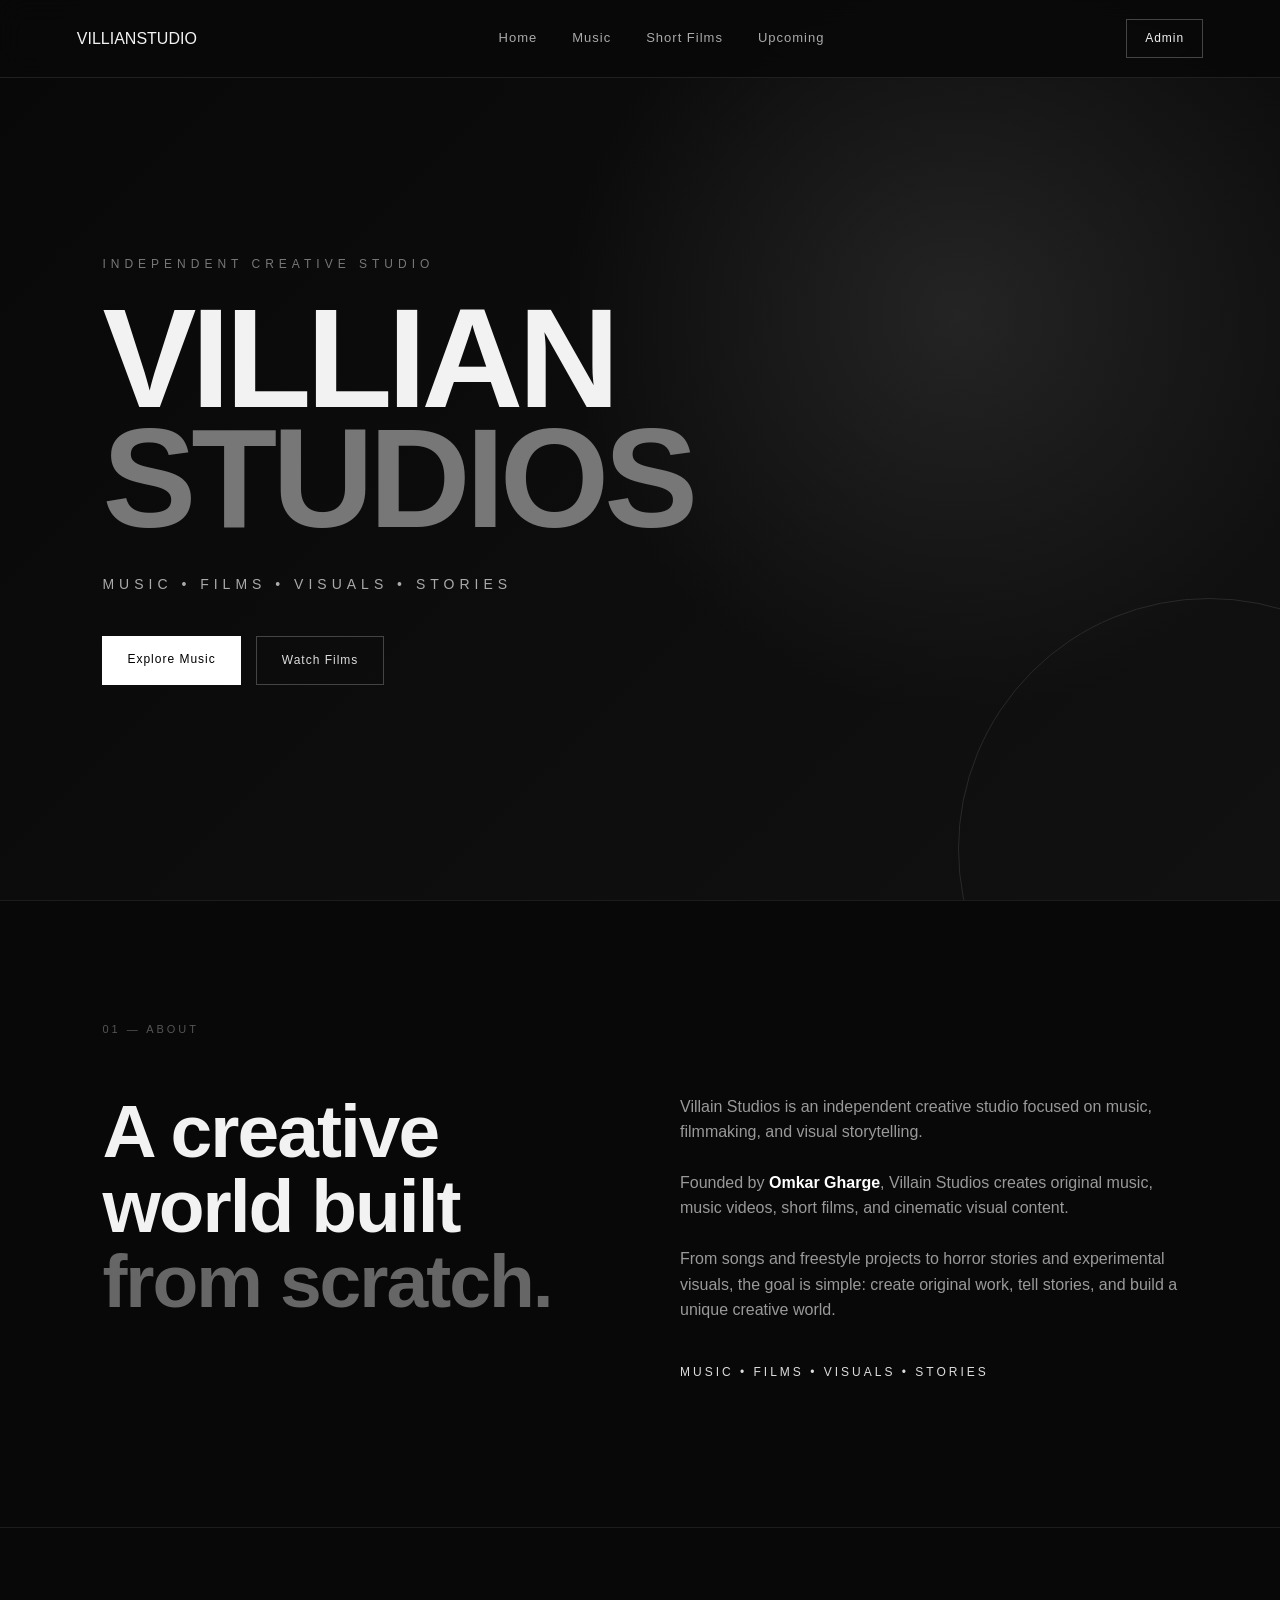
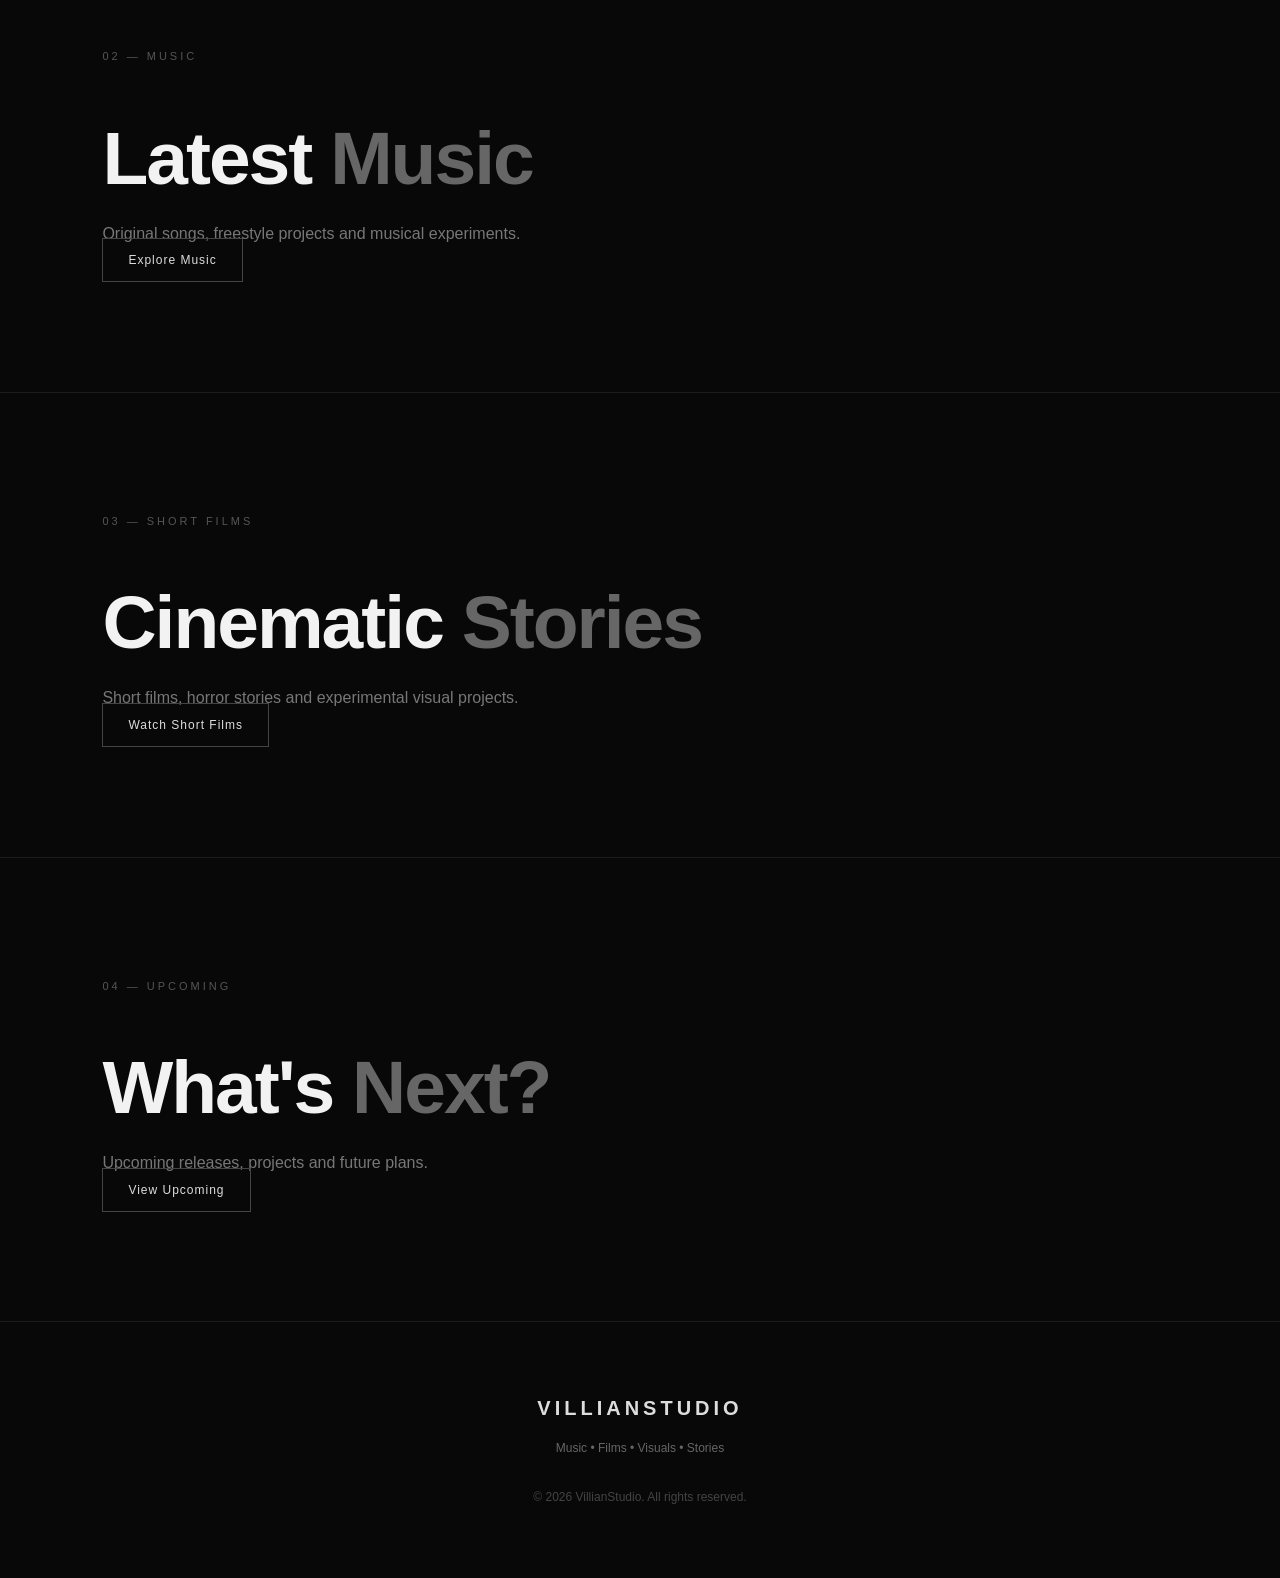
<file: index.html>
<!DOCTYPE html>
<html lang="en">
<head>
    <meta charset="UTF-8">
    <meta name="viewport" content="width=device-width, initial-scale=1.0">

    <title>VillianStudio | Music • Films • Visuals • Stories</title>

    <link rel="stylesheet" href="style.css">
</head>

<body>

    <!-- NAVBAR -->
    <header class="navbar">

        <div class="logo">
            VILLIANSTUDIO
        </div>

        <nav>
            <a href="index.html">Home</a>
            <a href="music.html">Music</a>
            <a href="films.html">Short Films</a>
            <a href="upcoming.html">Upcoming</a>
        </nav>

        <a href="admin.html" class="admin-btn">Admin</a>

    </header>


    <!-- HOME / HERO -->
    <main id="home">

        <section class="hero">

            <div class="hero-content">

                <p class="eyebrow">
                    INDEPENDENT CREATIVE STUDIO
                </p>

                <h1>
                    VILLIAN<br>
                    <span>STUDIOS</span>
                </h1>

                <p class="hero-text">
                    Music • Films • Visuals • Stories
                </p>

                <div class="hero-buttons">

                    <a href="music.html" class="primary-btn">
                        Explore Music
                    </a>

                    <a href="films.html" class="secondary-btn">
                        Watch Films
                    </a>

                </div>

            </div>

        </section>


        <!-- ABOUT -->
        <section class="about">

            <div class="section-label">
                01 — ABOUT
            </div>

            <div class="about-content">

                <h2>
                    A creative world built
                    <span>from scratch.</span>
                </h2>

                <div class="about-text">

                    <p>
                        Villain Studios is an independent creative studio
                        focused on music, filmmaking, and visual storytelling.
                    </p>

                    <p>
                        Founded by <strong>Omkar Gharge</strong>, Villain Studios
                        creates original music, music videos, short films,
                        and cinematic visual content.
                    </p>

                    <p>
                        From songs and freestyle projects to horror stories
                        and experimental visuals, the goal is simple:
                        create original work, tell stories, and build a
                        unique creative world.
                    </p>

                    <p class="about-signature">
                        Music • Films • Visuals • Stories
                    </p>

                </div>

            </div>

        </section>


        <!-- MUSIC PREVIEW -->
        <section id="music" class="content-section">

            <div class="section-label">
                02 — MUSIC
            </div>

            <h2>
                Latest <span>Music</span>
            </h2>

            <p class="section-description">
                Original songs, freestyle projects and musical experiments.
            </p>

            <a href="music.html" class="secondary-btn">
                Explore Music
            </a>

        </section>


        <!-- SHORT FILMS PREVIEW -->
        <section id="films" class="content-section">

            <div class="section-label">
                03 — SHORT FILMS
            </div>

            <h2>
                Cinematic <span>Stories</span>
            </h2>

            <p class="section-description">
                Short films, horror stories and experimental visual projects.
            </p>

            <a href="films.html" class="secondary-btn">
                Watch Short Films
            </a>

        </section>


        <!-- UPCOMING -->
        <section id="upcoming" class="content-section">

            <div class="section-label">
                04 — UPCOMING
            </div>

            <h2>
                What's <span>Next?</span>
            </h2>

            <p class="section-description">
                Upcoming releases, projects and future plans.
            </p>

            <a href="upcoming.html" class="secondary-btn">
                View Upcoming
            </a>

        </section>

    </main>


    <!-- FOOTER -->
    <footer>

        <div class="footer-logo">
            VILLIANSTUDIO
        </div>

        <p>
            Music • Films • Visuals • Stories
        </p>

        <p class="copyright">
            © 2026 VillianStudio. All rights reserved.
        </p>

    </footer>


    <script src="script.js"></script>

</body>
</html>
</file>
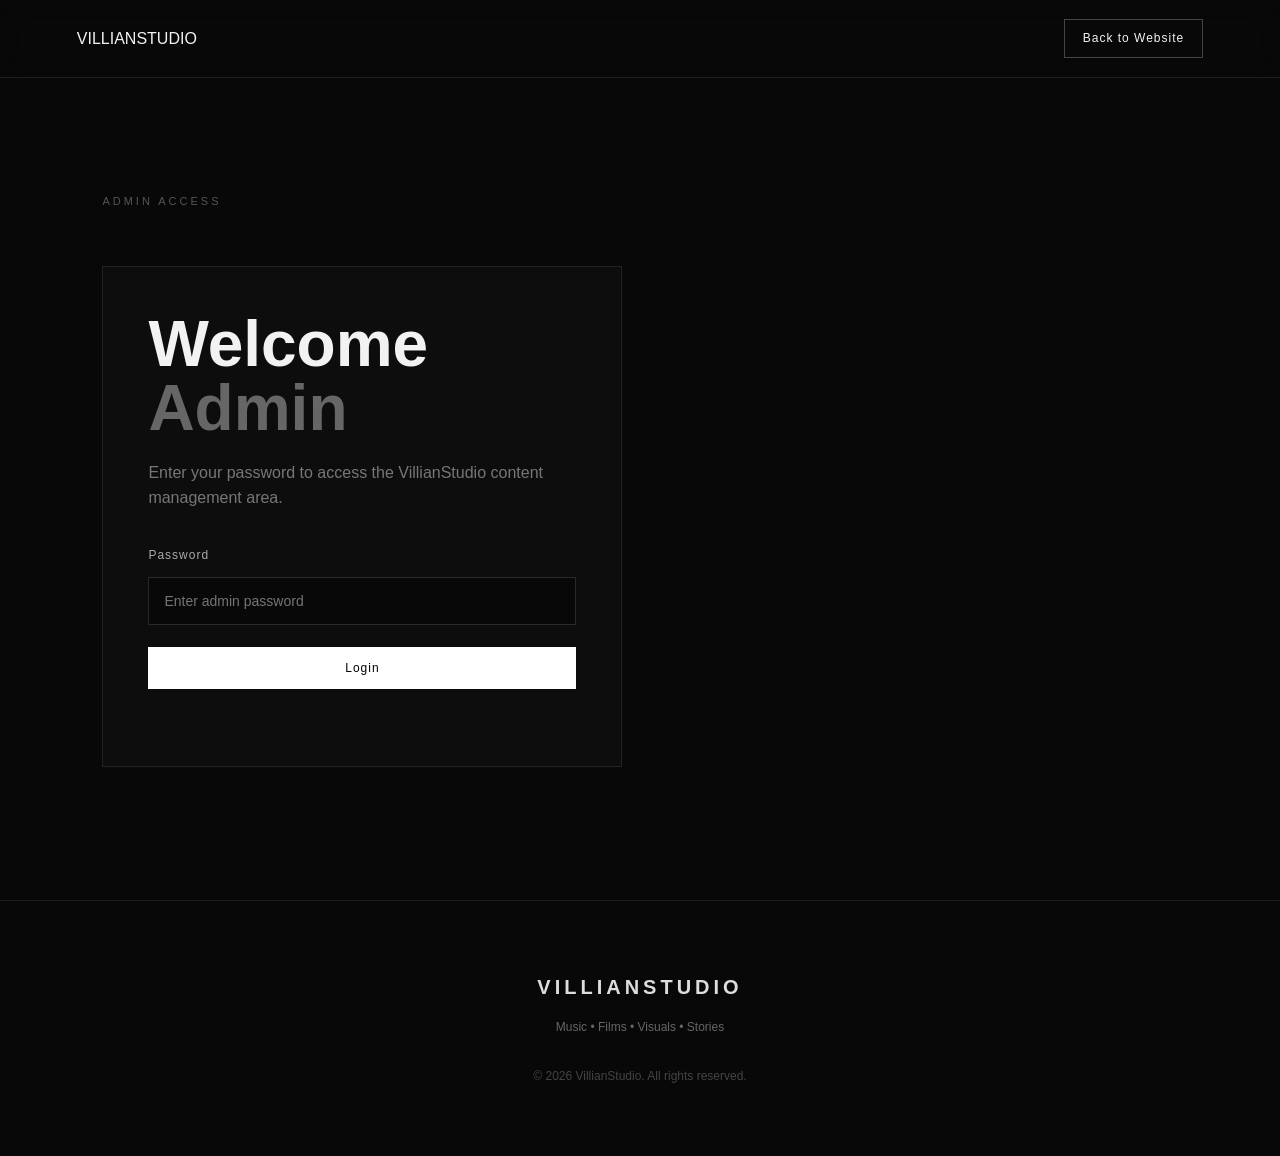
<file: admin.html>
<!DOCTYPE html>
<html lang="en">
<head>
    <meta charset="UTF-8">
    <meta name="viewport" content="width=device-width, initial-scale=1.0">

    <title>Admin | VillianStudio</title>

    <link rel="stylesheet" href="style.css">
</head>

<body>

    <header class="navbar">
        <div class="logo">VILLIANSTUDIO</div>

        <a href="index.html" class="admin-btn">
            Back to Website
        </a>
    </header>


    <main>

        <section class="admin-page">

            <div class="section-label">
                ADMIN ACCESS
            </div>

            <div class="admin-login-box">

                <h1>
                    Welcome <span>Admin</span>
                </h1>

                <p>
                    Enter your password to access the VillianStudio
                    content management area.
                </p>

                <form id="adminLoginForm">

                    <label for="adminPassword">
                        Password
                    </label>

                    <input
                        type="password"
                        id="adminPassword"
                        placeholder="Enter admin password"
                        required
                    >

                    <button type="submit" class="primary-btn">
                        Login
                    </button>

                    <p id="loginMessage"></p>

                </form>

            </div>

        </section>

    </main>


    <footer>

        <div class="footer-logo">
            VILLIANSTUDIO
        </div>

        <p>
            Music • Films • Visuals • Stories
        </p>

        <p class="copyright">
            © 2026 VillianStudio. All rights reserved.
        </p>

    </footer>

    <script src="script.js"></script>

</body>
</html>
</file>
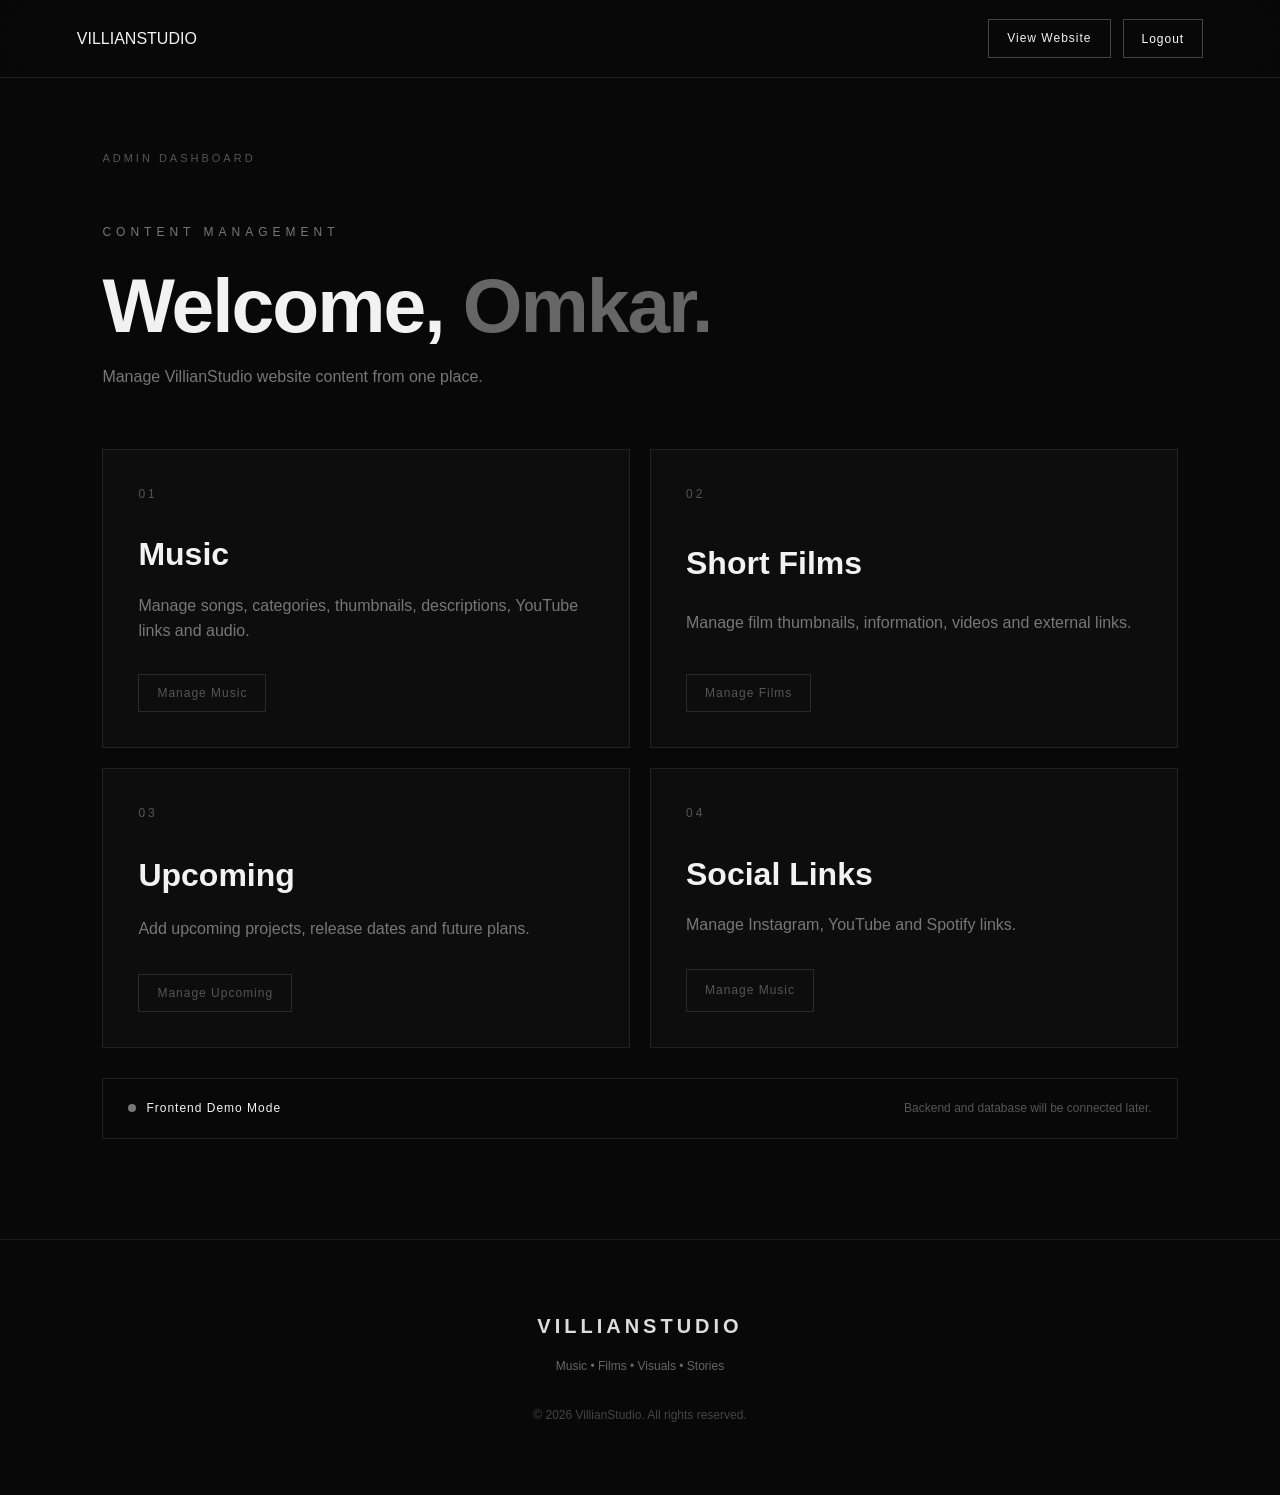
<file: dashboard.html>
<!DOCTYPE html>
<html lang="en">
<head>
    <meta charset="UTF-8">
    <meta name="viewport" content="width=device-width, initial-scale=1.0">

    <title>Admin Dashboard | VillianStudio</title>

    <link rel="stylesheet" href="style.css">
</head>

<body>

    <!-- NAVBAR -->
    <header class="navbar">

        <div class="logo">
            VILLIANSTUDIO
        </div>

        <div class="dashboard-nav">

            <a href="index.html" class="admin-btn">
                View Website
            </a>

            <button id="logoutBtn" class="admin-btn">
                Logout
            </button>

        </div>

    </header>


    <!-- DASHBOARD -->
    <main>

        <section class="dashboard-page">

            <div class="section-label">
                ADMIN DASHBOARD
            </div>

            <div class="dashboard-heading">

                <div>
                    <p class="eyebrow">
                        CONTENT MANAGEMENT
                    </p>

                    <h1>
                        Welcome, <span>Omkar.</span>
                    </h1>

                    <p class="dashboard-description">
                        Manage VillianStudio website content from one place.
                    </p>
                </div>

            </div>


            <!-- MANAGEMENT CARDS -->
            <div class="dashboard-grid">

                <!-- SONGS -->
                <div class="dashboard-card">

                    <div class="dashboard-card-number">
                        01
                    </div>

                    <h2>Music</h2>

                    <p>
                        Manage songs, categories, thumbnails,
                        descriptions, YouTube links and audio.
                    </p>

                    <button class="dashboard-action" disabled>
                        Manage Music
                    </button>

                </div>


                <!-- SHORT FILMS -->
                <div class="dashboard-card">

                    <div class="dashboard-card-number">
                        02
                    </div>

                    <h2>Short Films</h2>

                    <p>
                        Manage film thumbnails, information,
                        videos and external links.
                    </p>

                    <button class="dashboard-action" disabled>
                        Manage Films
                    </button>

                </div>


                <!-- UPCOMING -->
                <div class="dashboard-card">

                    <div class="dashboard-card-number">
                        03
                    </div>

                    <h2>Upcoming</h2>

                    <p>
                        Add upcoming projects, release dates
                        and future plans.
                    </p>

                    <button class="dashboard-action" disabled>
                        Manage Upcoming
                    </button>

                </div>


                <!-- SOCIAL -->
                <div class="dashboard-card">

                    <div class="dashboard-card-number">
                        04
                    </div>

                    <h2>Social Links</h2>

                    <p>
                        Manage Instagram, YouTube and
                        Spotify links.
                    </p>

                    <a href="manage-music.html" class="dashboard-action">
    Manage Music
</a>

                </div>

            </div>


            <!-- STATUS -->
            <div class="dashboard-status">

                <div>
                    <span class="status-dot"></span>
                    Frontend Demo Mode
                </div>

                <p>
                    Backend and database will be connected later.
                </p>

            </div>

        </section>

    </main>


    <!-- FOOTER -->
    <footer>

        <div class="footer-logo">
            VILLIANSTUDIO
        </div>

        <p>
            Music • Films • Visuals • Stories
        </p>

        <p class="copyright">
            © 2026 VillianStudio. All rights reserved.
        </p>

    </footer>


    <script src="script.js"></script>

</body>
</html>
</file>
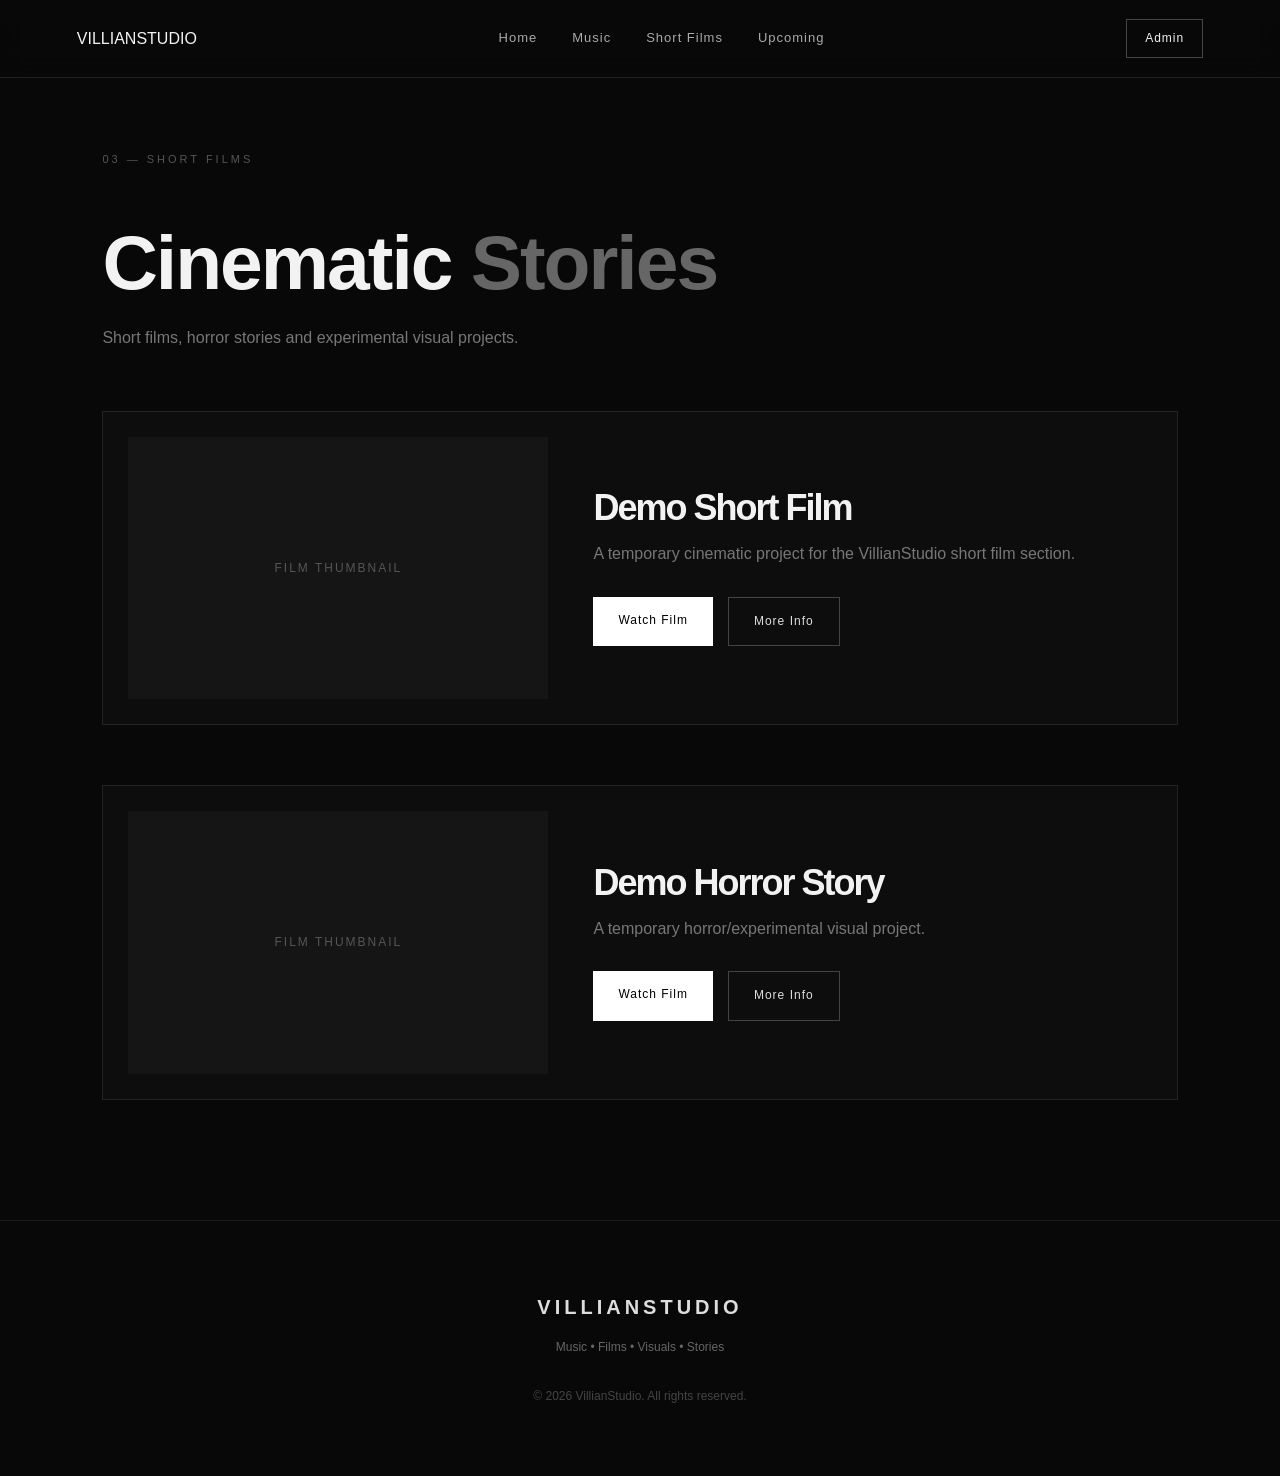
<file: films.html>
<!DOCTYPE html>
<html lang="en">
<head>
    <meta charset="UTF-8">
    <meta name="viewport" content="width=device-width, initial-scale=1.0">

    <title>Short Films | VillianStudio</title>

    <link rel="stylesheet" href="style.css">
</head>

<body>

    <!-- NAVBAR -->
    <header class="navbar">

        <div class="logo">
            VILLIANSTUDIO
        </div>

        <nav>
            <a href="index.html">Home</a>
            <a href="music.html">Music</a>
            <a href="films.html">Short Films</a>
            <a href="upcoming.html">Upcoming</a>
        </nav>

        <a href="admin.html" class="admin-btn">Admin</a>

    </header>


    <!-- SHORT FILMS -->
    <main>

        <section class="content-section films-page">

            <div class="section-label">
                03 — SHORT FILMS
            </div>

            <h1>
                Cinematic <span>Stories</span>
            </h1>

            <p class="section-description">
                Short films, horror stories and experimental visual projects.
            </p>


            <!-- FILM CARD -->
            <article class="film-card">

                <div class="film-image">
                    <div class="image-placeholder">
                        FILM THUMBNAIL
                    </div>
                </div>

                <div class="film-info">

                    <h2>Demo Short Film</h2>

                    <p>
                        A temporary cinematic project for the VillianStudio
                        short film section.
                    </p>

                    <div class="film-actions">

                        <a href="#" class="primary-btn">
                            Watch Film
                        </a>

                        <a href="#" class="secondary-btn">
                            More Info
                        </a>

                    </div>

                </div>

            </article>


            <!-- SECOND FILM -->
            <article class="film-card">

                <div class="film-image">
                    <div class="image-placeholder">
                        FILM THUMBNAIL
                    </div>
                </div>

                <div class="film-info">

                    <h2>Demo Horror Story</h2>

                    <p>
                        A temporary horror/experimental visual project.
                    </p>

                    <div class="film-actions">

                        <a href="#" class="primary-btn">
                            Watch Film
                        </a>

                        <a href="#" class="secondary-btn">
                            More Info
                        </a>

                    </div>

                </div>

            </article>

        </section>

    </main>


    <!-- FOOTER -->
    <footer>

        <div class="footer-logo">
            VILLIANSTUDIO
        </div>

        <p>
            Music • Films • Visuals • Stories
        </p>

        <p class="copyright">
            © 2026 VillianStudio. All rights reserved.
        </p>

    </footer>


    <script src="script.js"></script>

</body>
</html>
</file>
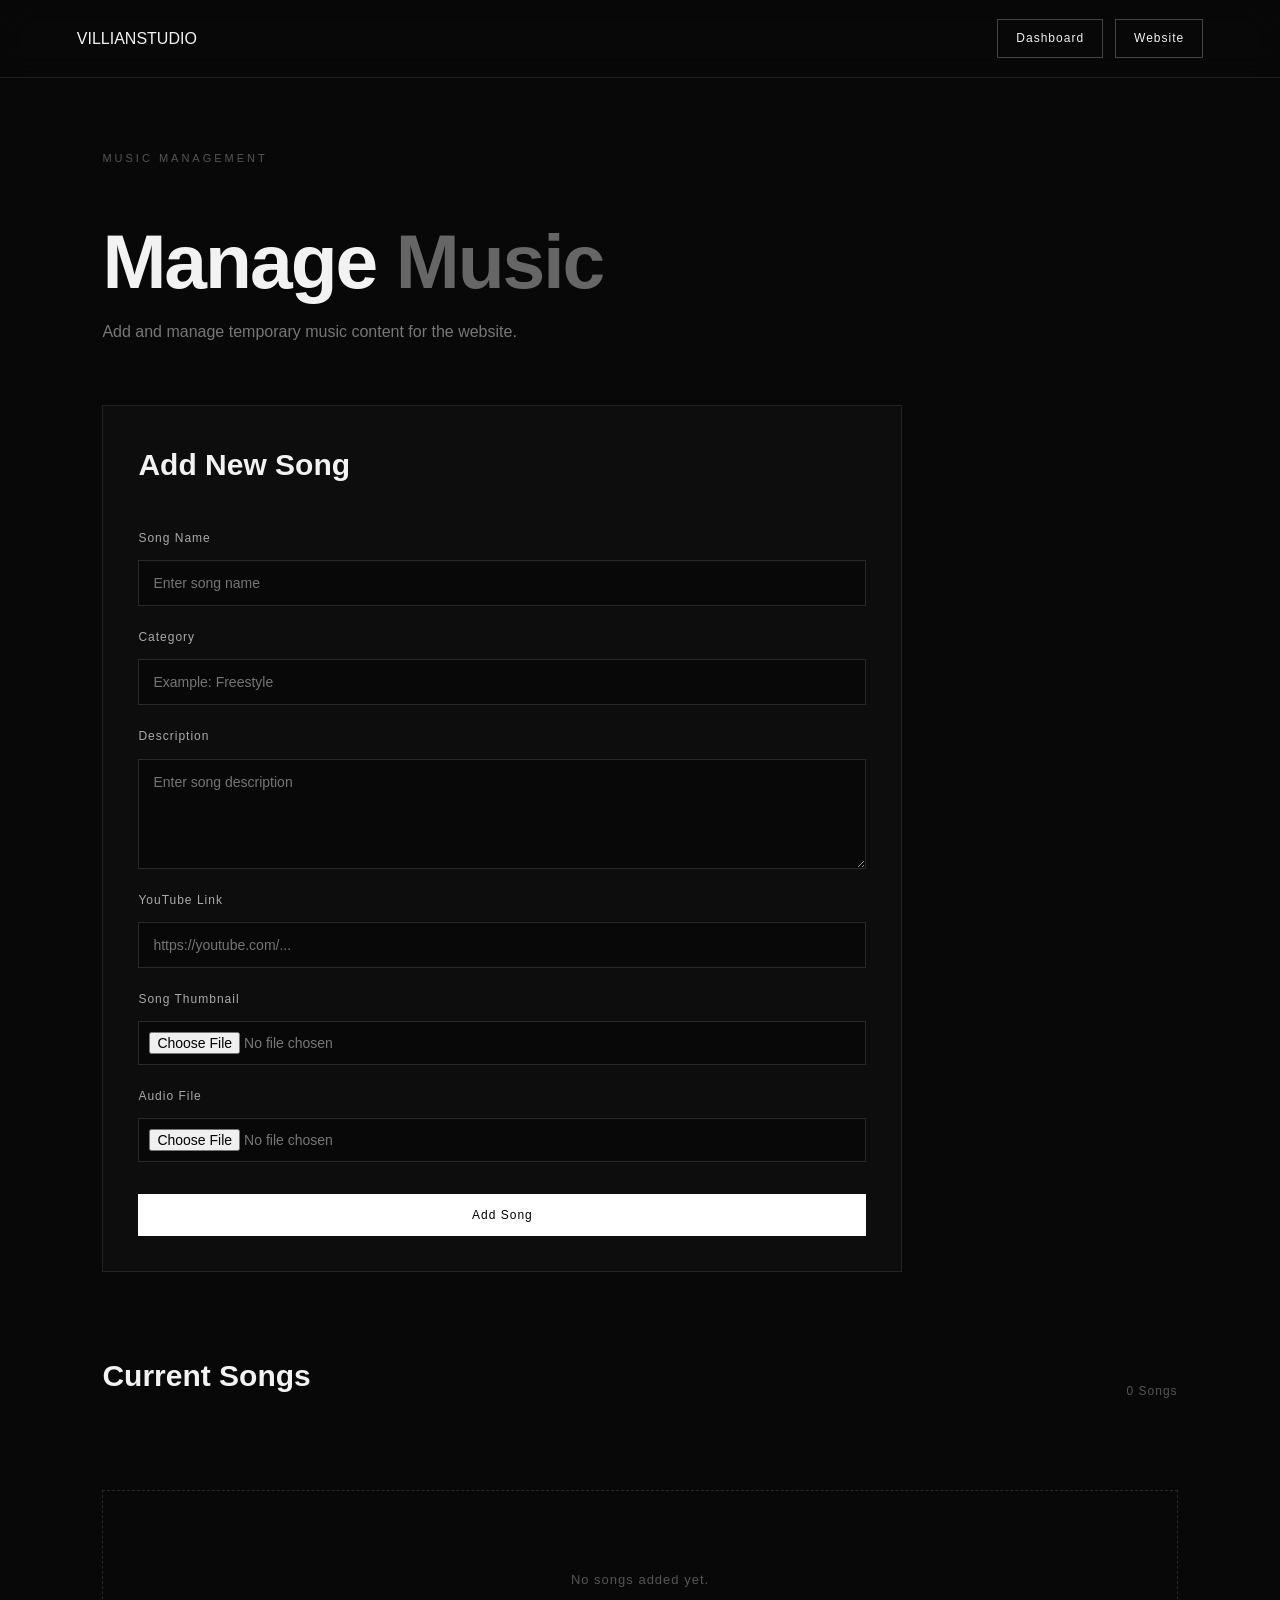
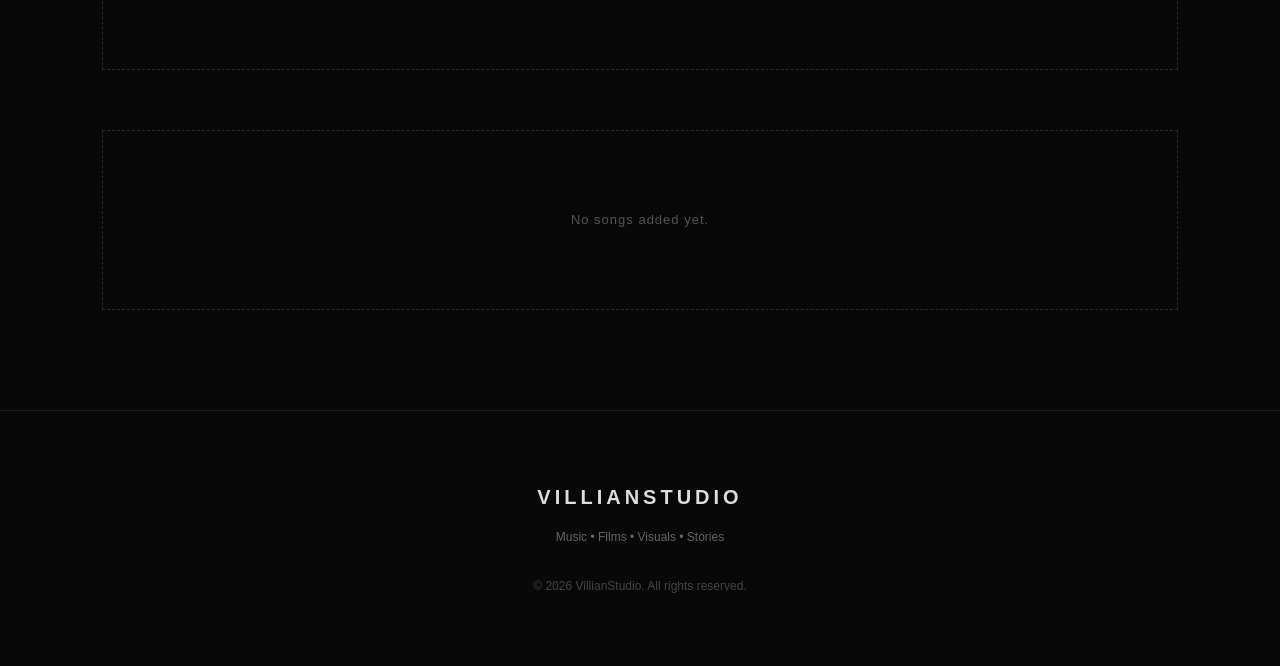
<file: manage-music.html>
<!DOCTYPE html>
<html lang="en">
<head>
    <meta charset="UTF-8">
    <meta name="viewport" content="width=device-width, initial-scale=1.0">

    <title>Manage Music | VillianStudio</title>

    <link rel="stylesheet" href="style.css">
</head>

<body>

    <!-- NAVBAR -->
    <header class="navbar">

        <div class="logo">
            VILLIANSTUDIO
        </div>

        <div class="dashboard-nav">
            <a href="dashboard.html" class="admin-btn">
                Dashboard
            </a>

            <a href="index.html" class="admin-btn">
                Website
            </a>
        </div>

    </header>


    <!-- MUSIC MANAGEMENT -->
    <main>

        <section class="manage-page">

            <div class="section-label">
                MUSIC MANAGEMENT
            </div>

            <h1>
                Manage <span>Music</span>
            </h1>

            <p class="manage-description">
                Add and manage temporary music content for the website.
            </p>


            <!-- ADD SONG FORM -->
            <div class="manage-box">

                <h2>Add New Song</h2>

                <form id="songForm">

                    <label for="songName">
                        Song Name
                    </label>

                    <input
                        type="text"
                        id="songName"
                        placeholder="Enter song name"
                        required
                    >


                    <label for="songCategory">
                        Category
                    </label>

                    <input
                        type="text"
                        id="songCategory"
                        placeholder="Example: Freestyle"
                        required
                    >


                    <label for="songDescription">
                        Description
                    </label>

                    <textarea
                        id="songDescription"
                        placeholder="Enter song description"
                        rows="5"
                        required
                    ></textarea>


                    <label for="youtubeLink">
                        YouTube Link
                    </label>

                    <input
                        type="url"
                        id="youtubeLink"
                        placeholder="https://youtube.com/..."
                    >


                    <label for="songImage">
                        Song Thumbnail
                    </label>

                    <input
                        type="file"
                        id="songImage"
                        accept="image/*"
                    >


                    <label for="songAudio">
                        Audio File
                    </label>

                    <input
                        type="file"
                        id="songAudio"
                        accept="audio/*"
                    >


                    <button type="submit" class="primary-btn">
                        Add Song
                    </button>

                </form>

            </div>


            <!-- SONG LIST -->
            <div class="manage-list">

                <div class="list-header">
                    <h2>Current Songs</h2>
                    <span id="songCount">0 Songs</span>
                </div>

                <div id="songList"></div>

                    <div class="empty-message">
                        No songs added yet.
                    </div>

                </div>

            </div>

        </section>

    </main>


    <!-- FOOTER -->
    <footer>

        <div class="footer-logo">
            VILLIANSTUDIO
        </div>

        <p>
            Music • Films • Visuals • Stories
        </p>

        <p class="copyright">
            © 2026 VillianStudio. All rights reserved.
        </p>

    </footer>


    <script src="script.js"></script>

</body>
</html>
</file>
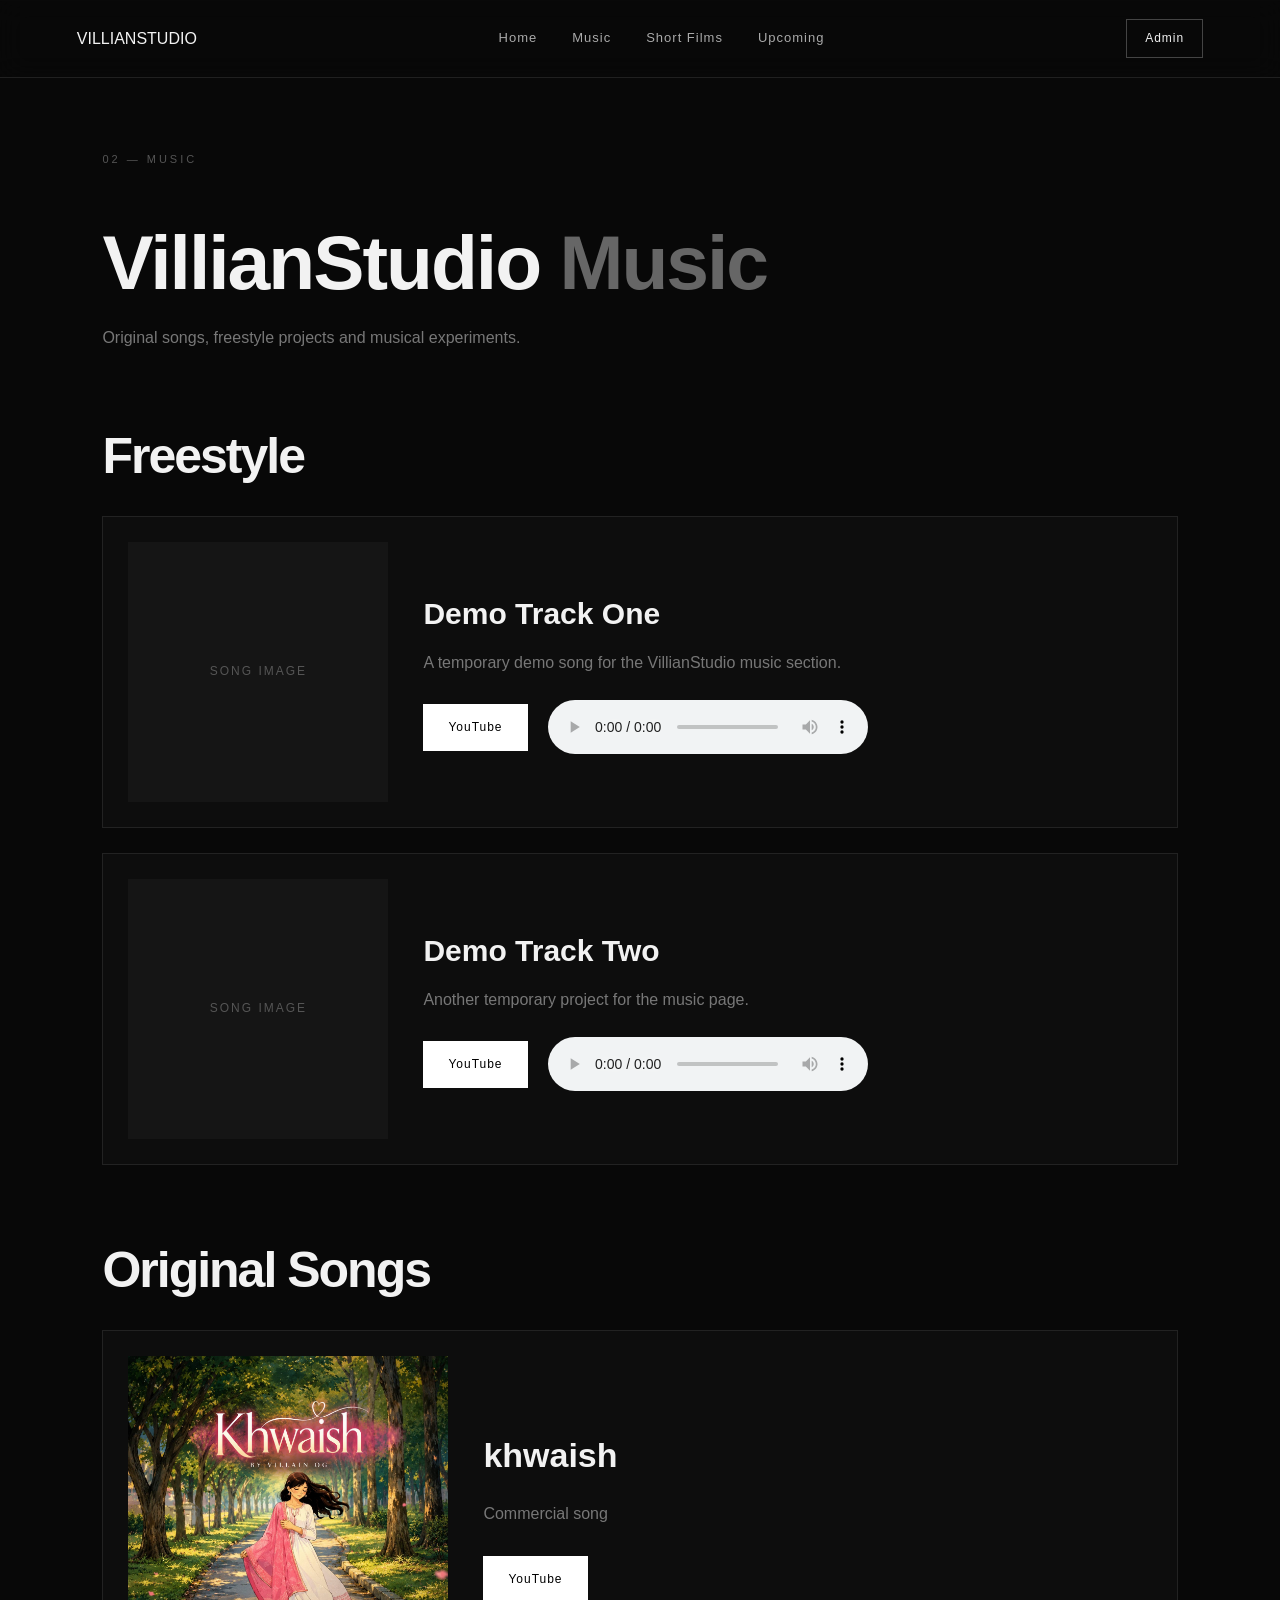
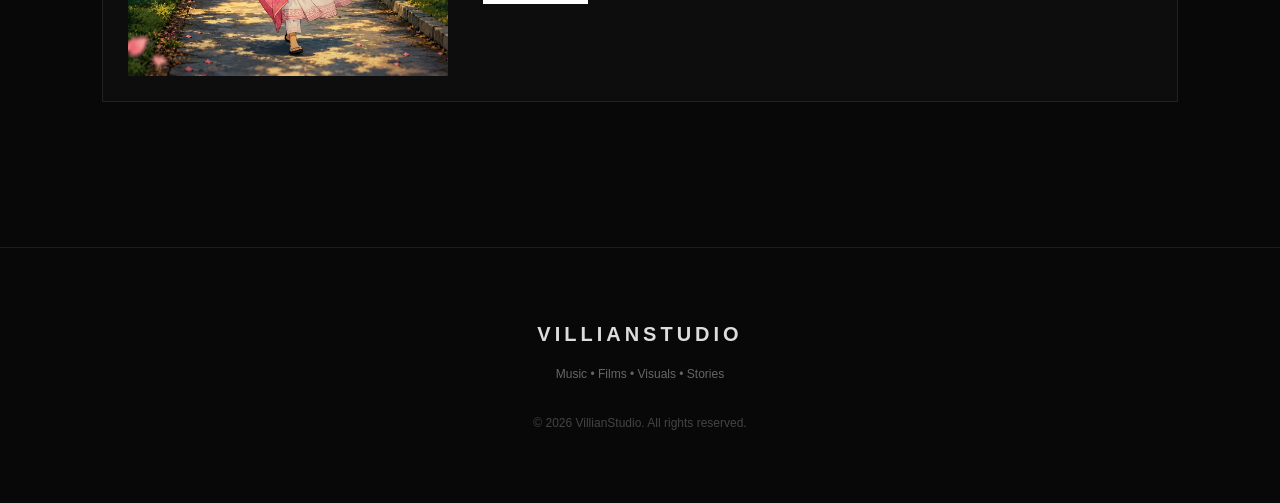
<file: music.html>
<!DOCTYPE html>
<html lang="en">
<head>
    <meta charset="UTF-8">
    <meta name="viewport" content="width=device-width, initial-scale=1.0">

    <title>Music | VillianStudio</title>

    <link rel="stylesheet" href="style.css">
</head>

<body>

    <!-- NAVBAR -->
    <header class="navbar">

        <div class="logo">
            VILLIANSTUDIO
        </div>

        <nav>
            <a href="index.html">Home</a>
            <a href="music.html">Music</a>
            <a href="films.html">Short Films</a>
            <a href="upcoming.html">Upcoming</a>
        </nav>

        <a href="admin.html" class="admin-btn">Admin</a>

    </header>


    <!-- MUSIC PAGE -->
    <main>

        <section class="content-section music-page">

            <div class="section-label">
                02 — MUSIC
            </div>

            <h1>
                VillianStudio <span>Music</span>
            </h1>

            <p class="section-description">
                Original songs, freestyle projects and musical experiments.
            </p>


            <!-- FREESTYLE CATEGORY -->
            <div class="music-category">

                <div class="category-header">
                    <h2>Freestyle</h2>
                </div>


                <!-- SONG CARD 1 -->
                <article class="song-card">

                    <div class="song-image">
                        <div class="image-placeholder">
                            SONG IMAGE
                        </div>
                    </div>

                    <div class="song-info">

                        <h3>Demo Track One</h3>

                        <p>
                            A temporary demo song for the VillianStudio
                            music section.
                        </p>

                        <div class="song-actions">

                            <a href="#" class="primary-btn">
                                YouTube
                            </a>

                            <audio controls>
                                <source src="" type="audio/mpeg">
                            </audio>

                        </div>

                    </div>

                </article>


                <!-- SONG CARD 2 -->
                <article class="song-card">

                    <div class="song-image">
                        <div class="image-placeholder">
                            SONG IMAGE
                        </div>
                    </div>

                    <div class="song-info">

                        <h3>Demo Track Two</h3>

                        <p>
                            Another temporary project for the music page.
                        </p>

                        <div class="song-actions">

                            <a href="#" class="primary-btn">
                                YouTube
                            </a>

                            <audio controls>
                                <source src="" type="audio/mpeg">
                            </audio>

                        </div>

                    </div>

                </article>

            </div>


            <!-- ORIGINAL SONGS CATEGORY -->
            <div class="music-category">

                <div class="category-header">
                    <h2>Original Songs</h2>
                </div>


                <!-- ONLY KHWAISH BLOCK -->
                <article class="song-card original-song-card">

                    <div class="song-image">
                        <img
                            src="image.jpg"
                            alt="Khwaish"
                        >
                    </div>

                    <div class="song-info">

                        <h3>khwaish</h3>

                        <p>
                            Commercial song
                        </p>

                        <div class="song-actions">

                            <a
                                href="https://youtu.be/t4xb48HyPWI?si=E3TwERJ1OM8HPTP6"
                                target="_blank"
                                rel="noopener noreferrer"
                                class="primary-btn"
                            >
                                YouTube
                            </a>

                        </div>

                    </div>

                </article>

            </div>

        </section>

    </main>


    <!-- FOOTER -->
    <footer>

        <div class="footer-logo">
            VILLIANSTUDIO
        </div>

        <p>
            Music • Films • Visuals • Stories
        </p>

        <p class="copyright">
            © 2026 VillianStudio. All rights reserved.
        </p>

    </footer>


    <script src="script.js"></script>

</body>
</html>
</file>
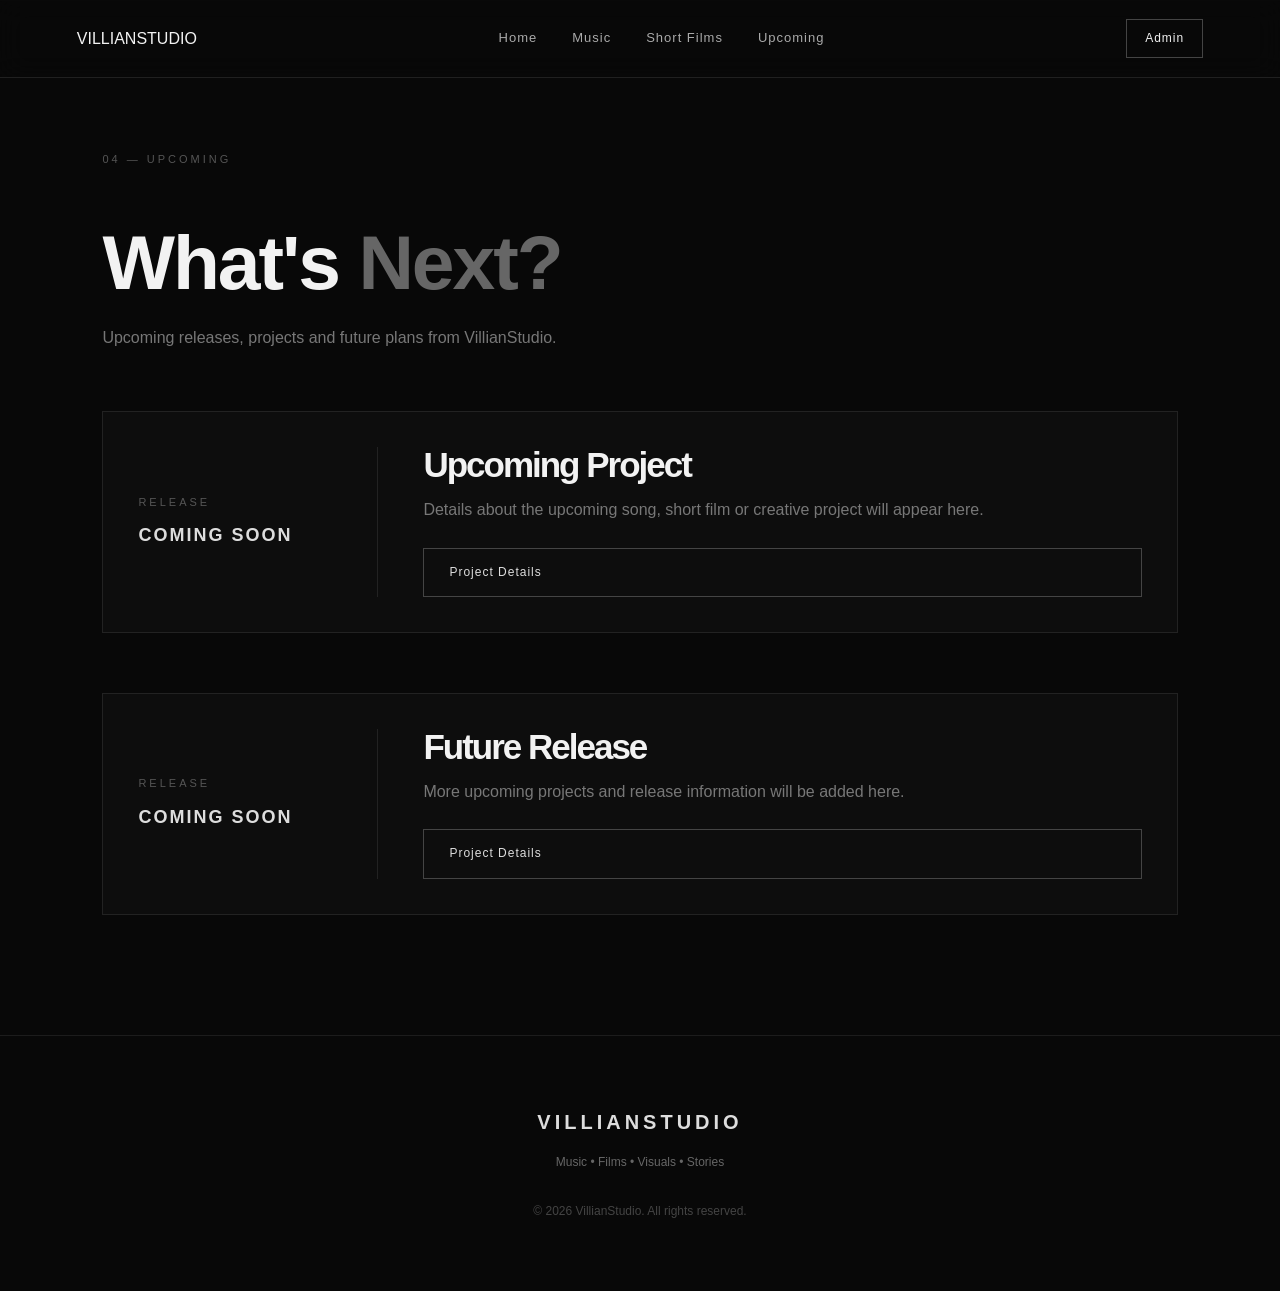
<file: upcoming.html>
<!DOCTYPE html>
<html lang="en">
<head>
    <meta charset="UTF-8">
    <meta name="viewport" content="width=device-width, initial-scale=1.0">

    <title>Upcoming | VillianStudio</title>

    <link rel="stylesheet" href="style.css">
</head>

<body>

    <!-- NAVBAR -->
    <header class="navbar">

        <div class="logo">
            VILLIANSTUDIO
        </div>

        <nav>
            <a href="index.html">Home</a>
            <a href="music.html">Music</a>
            <a href="films.html">Short Films</a>
            <a href="upcoming.html">Upcoming</a>
        </nav>

        <a href="admin.html" class="admin-btn">Admin</a>

    </header>


    <!-- UPCOMING PAGE -->
    <main>

        <section class="content-section upcoming-page">

            <div class="section-label">
                04 — UPCOMING
            </div>

            <h1>
                What's <span>Next?</span>
            </h1>

            <p class="section-description">
                Upcoming releases, projects and future plans from VillianStudio.
            </p>


            <!-- UPCOMING PROJECT -->
            <article class="upcoming-card">

                <div class="upcoming-date">
                    <span>RELEASE</span>
                    <strong>COMING SOON</strong>
                </div>

                <div class="upcoming-info">

                    <h2>Upcoming Project</h2>

                    <p>
                        Details about the upcoming song, short film or
                        creative project will appear here.
                    </p>

                    <a href="#" class="secondary-btn">
                        Project Details
                    </a>

                </div>

            </article>


            <!-- SECOND PROJECT -->
            <article class="upcoming-card">

                <div class="upcoming-date">
                    <span>RELEASE</span>
                    <strong>COMING SOON</strong>
                </div>

                <div class="upcoming-info">

                    <h2>Future Release</h2>

                    <p>
                        More upcoming projects and release information
                        will be added here.
                    </p>

                    <a href="#" class="secondary-btn">
                        Project Details
                    </a>

                </div>

            </article>

        </section>

    </main>


    <!-- FOOTER -->
    <footer>

        <div class="footer-logo">
            VILLIANSTUDIO
        </div>

        <p>
            Music • Films • Visuals • Stories
        </p>

        <p class="copyright">
            © 2026 VillianStudio. All rights reserved.
        </p>

    </footer>


    <script src="script.js"></script>

</body>
</html>
</file>
<file: style.css>
* {
    margin: 0;
    padding: 0;
    box-sizing: border-box;
}

html {
    scroll-behavior: smooth;
}

body {
    background: #080808;
    color: #f2f2f2;
    font-family: Arial, Helvetica, sans-serif;
    line-height: 1.6;
}

a {
    color: inherit;
    text-decoration: none;
}

/* =========================
   NAVBAR
========================= */

.navbar {
    position: absolute;
    top: 0;
    left: 0;
    width: 100%;
    height: 78px;
    padding: 0 6%;
    display: flex;
    align-items: center;
    justify-content: space-between;
    background: rgba(8, 8, 8, 0.88);
    backdrop-filter: blur(14px);
    border-bottom: 1px solid #202020;
    z-index: 1000;
}

/* LOGO */

.logo {
    display: flex;
    align-items: center;
}

.logo img {
    width: 110px;
    height: auto;
    display: block;
}

/* NAVIGATION */

.navbar nav {
    display: flex;
    gap: 35px;
}

.navbar nav a {
    color: #aaa;
    font-size: 13px;
    letter-spacing: 1px;
    transition: 0.3s;
}

.navbar nav a:hover {
    color: #fff;
}

/* ADMIN BUTTON */

.admin-btn {
    border: 1px solid #444;
    padding: 9px 18px;
    font-size: 12px;
    letter-spacing: 1px;
    transition: 0.3s;
}

.admin-btn:hover {
    background: #fff;
    color: #000;
}

/* =========================
   HERO
========================= */

.hero {
    min-height: 100vh;
    display: flex;
    align-items: center;
    padding: 120px 8% 80px;
    position: relative;
    overflow: hidden;

    background:
        radial-gradient(
            circle at 75% 35%,
            #242424 0%,
            transparent 35%
        ),
        linear-gradient(
            135deg,
            #080808,
            #111111
        );
}

.hero::after {
    content: "";
    position: absolute;
    width: 500px;
    height: 500px;
    right: -180px;
    bottom: -200px;
    border: 1px solid #292929;
    border-radius: 50%;
}

.hero-content {
    max-width: 850px;
    position: relative;
    z-index: 2;
}

.eyebrow {
    color: #777;
    font-size: 12px;
    letter-spacing: 5px;
    margin-bottom: 25px;
}

.hero h1 {
    font-size: clamp(65px, 11vw, 150px);
    line-height: 0.85;
    letter-spacing: -5px;
    font-weight: 900;
}

.hero h1 span {
    color: #777;
}

.hero-text {
    margin-top: 35px;
    color: #aaa;
    font-size: 14px;
    letter-spacing: 5px;
    text-transform: uppercase;
}

.hero-buttons {
    display: flex;
    gap: 15px;
    margin-top: 40px;
}

.primary-btn,
.secondary-btn {
    padding: 14px 25px;
    font-size: 12px;
    letter-spacing: 1px;
    transition: 0.3s;
}

.primary-btn {
    background: #fff;
    color: #000;
}

.primary-btn:hover {
    background: #ccc;
}

.secondary-btn {
    border: 1px solid #444;
    color: #ddd;
}

.secondary-btn:hover {
    border-color: #fff;
}

/* =========================
   SECTIONS
========================= */

.about,
.content-section {
    padding: 120px 8%;
    border-top: 1px solid #1c1c1c;
}

.section-label {
    color: #555;
    font-size: 11px;
    letter-spacing: 3px;
    margin-bottom: 55px;
}

.about-content {
    display: grid;
    grid-template-columns: 1fr 1fr;
    gap: 80px;
}

.about h2,
.content-section h2 {
    font-size: clamp(40px, 6vw, 75px);
    line-height: 1;
    letter-spacing: -2px;
}

.about h2 span,
.content-section h2 span {
    color: #666;
}

.about-text {
    color: #999;
    font-size: 16px;
    max-width: 600px;
}

.about-text p {
    margin-bottom: 25px;
}

.about-text strong {
    color: #fff;
}

.about-signature {
    color: #ddd !important;
    letter-spacing: 3px;
    font-size: 12px;
    text-transform: uppercase;
    margin-top: 40px;
}

/* =========================
   CONTENT
========================= */

.section-description {
    color: #777;
    margin-top: 25px;
    max-width: 500px;
}

.empty-message {
    margin-top: 60px;
    min-height: 180px;
    border: 1px dashed #292929;
    display: flex;
    align-items: center;
    justify-content: center;
    color: #555;
    font-size: 13px;
    letter-spacing: 1px;
}

/* =========================
   FOOTER
========================= */

footer {
    padding: 70px 8%;
    border-top: 1px solid #1c1c1c;
    text-align: center;
    color: #666;
}

.footer-logo {
    color: #ddd;
    font-size: 20px;
    font-weight: 800;
    letter-spacing: 4px;
    margin-bottom: 15px;
}

footer p {
    font-size: 12px;
}

.copyright {
    margin-top: 30px;
    color: #444;
}

/* =========================
   MOBILE
========================= */

@media (max-width: 768px) {

    .navbar {
        position: absolute;
        height: 70px;
        padding: 0 5%;
    }

    .navbar nav {
        display: none;
    }

    .logo img {
        width: 85px;
    }

    .admin-btn {
        padding: 8px 14px;
    }

    .hero {
        min-height: 90vh;
        padding: 110px 7% 70px;
    }

    .hero h1 {
        font-size: clamp(55px, 17vw, 100px);
        letter-spacing: -3px;
    }

    .hero-text {
        font-size: 11px;
        letter-spacing: 3px;
    }

    .hero-buttons {
        flex-direction: column;
        max-width: 220px;
    }

    .about,
    .content-section {
        padding: 85px 7%;
    }

    .about-content {
        grid-template-columns: 1fr;
        gap: 45px;
    }

    .about h2,
    .content-section h2 {
        font-size: 45px;
    }

    .about-text {
        font-size: 15px;
    }
}
/* =========================
   MUSIC PAGE
========================= */

.music-page {
    padding-top: 150px;
}

.music-page > h1 {
    font-size: clamp(45px, 6vw, 80px);
    line-height: 1;
    letter-spacing: -2px;
}

.music-page > h1 span {
    color: #666;
}

.music-category {
    margin-top: 80px;
}

.category-header h2 {
    font-size: clamp(30px, 4vw, 50px);
    margin-bottom: 35px;
}

.song-card {
    display: grid;
    grid-template-columns: 260px 1fr;
    gap: 35px;
    padding: 25px;
    margin-bottom: 25px;
    border: 1px solid #222;
    background: #0d0d0d;
    transition: 0.3s;
}

.song-card:hover {
    border-color: #444;
    transform: translateY(-3px);
}

.song-image {
    width: 260px;
    height: 260px;
    background: #151515;
    display: flex;
    align-items: center;
    justify-content: center;
    overflow: hidden;
}

.image-placeholder {
    color: #555;
    font-size: 12px;
    letter-spacing: 2px;
}

.song-info {
    display: flex;
    flex-direction: column;
    justify-content: center;
}

.song-info h3 {
    font-size: 30px;
    margin-bottom: 12px;
}

.song-info p {
    color: #777;
    max-width: 600px;
    margin-bottom: 25px;
}

.song-actions {
    display: flex;
    align-items: center;
    gap: 20px;
    flex-wrap: wrap;
}

.song-actions audio {
    width: 320px;
    max-width: 100%;
}

.music-page .empty-message {
    margin-top: 25px;
}


/* MUSIC MOBILE */

@media (max-width: 768px) {

    .music-page {
        padding-top: 120px;
    }

    .song-card {
        grid-template-columns: 1fr;
        gap: 25px;
        padding: 18px;
    }

    .song-image {
        width: 100%;
        height: auto;
        aspect-ratio: 1 / 1;
    }

    .song-info h3 {
        font-size: 24px;
    }

    .song-actions {
        align-items: stretch;
        flex-direction: column;
    }

    .song-actions audio {
        width: 100%;
    }
}
/* =========================
   SHORT FILMS PAGE
========================= */

.films-page {
    padding-top: 150px;
}

.films-page > h1 {
    font-size: clamp(45px, 6vw, 80px);
    line-height: 1;
    letter-spacing: -2px;
}

.films-page > h1 span {
    color: #666;
}

.film-card {
    display: grid;
    grid-template-columns: 420px 1fr;
    gap: 45px;
    margin-top: 60px;
    padding: 25px;
    border: 1px solid #222;
    background: #0d0d0d;
}

.film-image {
    width: 100%;
    aspect-ratio: 16 / 10;
    background: #151515;
    display: flex;
    align-items: center;
    justify-content: center;
}

.film-info {
    display: flex;
    flex-direction: column;
    justify-content: center;
}

.film-info h2 {
    font-size: 36px;
    margin-bottom: 15px;
}

.film-info p {
    color: #777;
    max-width: 600px;
    margin-bottom: 30px;
}

.film-actions {
    display: flex;
    gap: 15px;
    flex-wrap: wrap;
}


/* MOBILE */

@media (max-width: 768px) {

    .films-page {
        padding-top: 120px;
    }

    .film-card {
        grid-template-columns: 1fr;
        gap: 25px;
        padding: 18px;
        margin-top: 40px;
    }

    .film-info h2 {
        font-size: 27px;
    }

    .film-actions {
        flex-direction: column;
    }
}
/* =========================
   UPCOMING PAGE
========================= */

.upcoming-page {
    padding-top: 150px;
}

.upcoming-page > h1 {
    font-size: clamp(45px, 6vw, 80px);
    line-height: 1;
    letter-spacing: -2px;
}

.upcoming-page > h1 span {
    color: #666;
}

.upcoming-card {
    display: grid;
    grid-template-columns: 240px 1fr;
    gap: 45px;
    margin-top: 60px;
    padding: 35px;
    border: 1px solid #222;
    background: #0d0d0d;
}

.upcoming-date {
    border-right: 1px solid #222;
    display: flex;
    flex-direction: column;
    justify-content: center;
    gap: 10px;
}

.upcoming-date span {
    color: #555;
    font-size: 11px;
    letter-spacing: 3px;
}

.upcoming-date strong {
    color: #ddd;
    font-size: 18px;
    letter-spacing: 2px;
}

.upcoming-info {
    display: flex;
    flex-direction: column;
    justify-content: center;
}

.upcoming-info h2 {
    font-size: 35px;
    margin-bottom: 15px;
}

.upcoming-info p {
    color: #777;
    max-width: 650px;
    margin-bottom: 25px;
}


/* MOBILE */

@media (max-width: 768px) {

    .upcoming-page {
        padding-top: 120px;
    }

    .upcoming-card {
        grid-template-columns: 1fr;
        gap: 25px;
        padding: 20px;
        margin-top: 40px;
    }

    .upcoming-date {
        border-right: none;
        border-bottom: 1px solid #222;
        padding-bottom: 20px;
    }

    .upcoming-info h2 {
        font-size: 27px;
    }
}
/* =========================
   ADMIN PAGE
========================= */

.admin-page {
    min-height: 100vh;
    padding: 160px 8% 100px;
    display: flex;
    flex-direction: column;
    justify-content: center;
}

.admin-login-box {
    width: 100%;
    max-width: 520px;
    padding: 45px;
    border: 1px solid #222;
    background: #0d0d0d;
}

.admin-login-box h1 {
    font-size: clamp(40px, 5vw, 65px);
    line-height: 1;
    margin-bottom: 20px;
}

.admin-login-box h1 span {
    color: #666;
}

.admin-login-box > p {
    color: #777;
    margin-bottom: 35px;
}

#adminLoginForm {
    display: flex;
    flex-direction: column;
    gap: 12px;
}

#adminLoginForm label {
    color: #aaa;
    font-size: 12px;
    letter-spacing: 1px;
}

#adminPassword {
    width: 100%;
    padding: 15px;
    background: #080808;
    border: 1px solid #292929;
    color: #fff;
    outline: none;
    font-size: 14px;
}

#adminPassword:focus {
    border-color: #555;
}

#adminLoginForm .primary-btn {
    border: none;
    cursor: pointer;
    margin-top: 10px;
}

#loginMessage {
    min-height: 20px;
    font-size: 12px;
    color: #777;
}


/* MOBILE */

@media (max-width: 768px) {

    .admin-page {
        padding: 120px 7% 70px;
    }

    .admin-login-box {
        padding: 25px;
    }
}
/* =========================
   ADMIN DASHBOARD
========================= */

.dashboard-page {
    min-height: 100vh;
    padding: 150px 8% 100px;
}

.dashboard-heading {
    margin-bottom: 60px;
}

.dashboard-heading h1 {
    font-size: clamp(45px, 6vw, 80px);
    line-height: 1;
    letter-spacing: -2px;
}

.dashboard-heading h1 span {
    color: #666;
}

.dashboard-description {
    color: #777;
    margin-top: 20px;
    max-width: 600px;
}

.dashboard-nav {
    display: flex;
    gap: 12px;
}

.dashboard-nav button {
    font-family: inherit;
    background: transparent;
    color: #fff;
}

.dashboard-grid {
    display: grid;
    grid-template-columns: repeat(2, 1fr);
    gap: 20px;
}

.dashboard-card {
    padding: 35px;
    min-height: 280px;
    border: 1px solid #222;
    background: #0d0d0d;
    display: flex;
    flex-direction: column;
    justify-content: space-between;
    transition: 0.3s;
}

.dashboard-card:hover {
    border-color: #444;
    transform: translateY(-3px);
}

.dashboard-card-number {
    color: #555;
    font-size: 12px;
    letter-spacing: 3px;
}

.dashboard-card h2 {
    font-size: 32px;
    margin-top: 25px;
}

.dashboard-card p {
    color: #777;
    max-width: 500px;
    margin-top: 12px;
}

.dashboard-action {
    margin-top: 30px;
    width: fit-content;
    padding: 11px 18px;
    background: transparent;
    color: #555;
    border: 1px solid #292929;
    font-family: inherit;
    font-size: 12px;
    letter-spacing: 1px;
    cursor: not-allowed;
}

.dashboard-status {
    margin-top: 30px;
    padding: 20px 25px;
    border: 1px solid #1f1f1f;
    display: flex;
    align-items: center;
    justify-content: space-between;
    gap: 20px;
}

.dashboard-status div {
    display: flex;
    align-items: center;
    gap: 10px;
    font-size: 12px;
    letter-spacing: 1px;
}

.dashboard-status p {
    color: #555;
    font-size: 12px;
}

.status-dot {
    width: 8px;
    height: 8px;
    border-radius: 50%;
    background: #777;
    display: inline-block;
}


/* MOBILE */

@media (max-width: 768px) {

    .dashboard-page {
        padding: 120px 7% 70px;
    }

    .dashboard-nav {
        gap: 6px;
    }

    .dashboard-nav .admin-btn {
        padding: 8px 10px;
        font-size: 10px;
    }

    .dashboard-grid {
        grid-template-columns: 1fr;
    }

    .dashboard-card {
        min-height: 250px;
        padding: 25px;
    }

    .dashboard-card h2 {
        font-size: 27px;
    }

    .dashboard-status {
        flex-direction: column;
        align-items: flex-start;
    }
}
/* =========================
   MUSIC MANAGEMENT PAGE
========================= */

.manage-page {
    min-height: 100vh;
    padding: 150px 8% 100px;
}

.manage-page > h1 {
    font-size: clamp(45px, 6vw, 80px);
    line-height: 1;
    letter-spacing: -2px;
}

.manage-page > h1 span {
    color: #666;
}

.manage-description {
    color: #777;
    margin-top: 20px;
    max-width: 600px;
}

.manage-box {
    margin-top: 60px;
    max-width: 800px;
    padding: 35px;
    border: 1px solid #222;
    background: #0d0d0d;
}

.manage-box h2,
.manage-list h2 {
    font-size: 30px;
    margin-bottom: 30px;
}

#songForm {
    display: flex;
    flex-direction: column;
    gap: 12px;
}

#songForm label {
    color: #aaa;
    font-size: 12px;
    letter-spacing: 1px;
    margin-top: 10px;
}

#songForm input,
#songForm textarea {
    width: 100%;
    padding: 14px;
    background: #080808;
    border: 1px solid #292929;
    color: #fff;
    font-family: inherit;
    font-size: 14px;
    outline: none;
}

#songForm input:focus,
#songForm textarea:focus {
    border-color: #555;
}

#songForm textarea {
    resize: vertical;
}

#songForm input[type="file"] {
    padding: 10px;
    color: #777;
}

#songForm .primary-btn {
    border: none;
    cursor: pointer;
    margin-top: 20px;
}

.manage-list {
    margin-top: 80px;
}

.list-header {
    display: flex;
    justify-content: space-between;
    align-items: center;
    gap: 20px;
    margin-bottom: 25px;
}

#songCount {
    color: #555;
    font-size: 12px;
    letter-spacing: 1px;
}


/* MOBILE */

@media (max-width: 768px) {

    .manage-page {
        padding: 120px 7% 70px;
    }

    .manage-box {
        padding: 22px;
    }

    .manage-box h2,
    .manage-list h2 {
        font-size: 26px;
    }

    .list-header {
        align-items: flex-start;
        flex-direction: column;
        gap: 8px;
    }
}
/* =========================
   ORIGINAL SONG
========================= */

.original-song-card {
    grid-template-columns: 320px 1fr;
    min-height: 350px;
    align-items: center;
}

.original-song-card .song-image {
    width: 320px;
    height: 320px;
}

.original-song-card .song-image img {
    width: 100%;
    height: 100%;
    object-fit: cover;
    display: block;
}

.original-song-card .song-info {
    padding-right: 30px;
}

.original-song-card .song-info h3 {
    font-size: 34px;
    margin-bottom: 18px;
}

.original-song-card .song-info p {
    color: #777;
    font-size: 16px;
    margin-bottom: 30px;
}

.original-song-card .song-actions {
    display: flex;
    align-items: center;
}


/* MOBILE */

@media (max-width: 768px) {

    .original-song-card {
        grid-template-columns: 1fr;
    }

    .original-song-card .song-image {
        width: 100%;
        height: auto;
        aspect-ratio: 1 / 1;
    }

    .original-song-card .song-info {
        padding-right: 0;
    }

    .original-song-card .song-info h3 {
        font-size: 28px;
    }
}
.original-song-card .song-image {
    width: 320px;
    height: 320px;
    overflow: hidden;
    background: #151515;
}

.original-song-card .song-image img {
    width: 100%;
    height: 100%;
    display: block;
    object-fit: cover;
}
</file>
